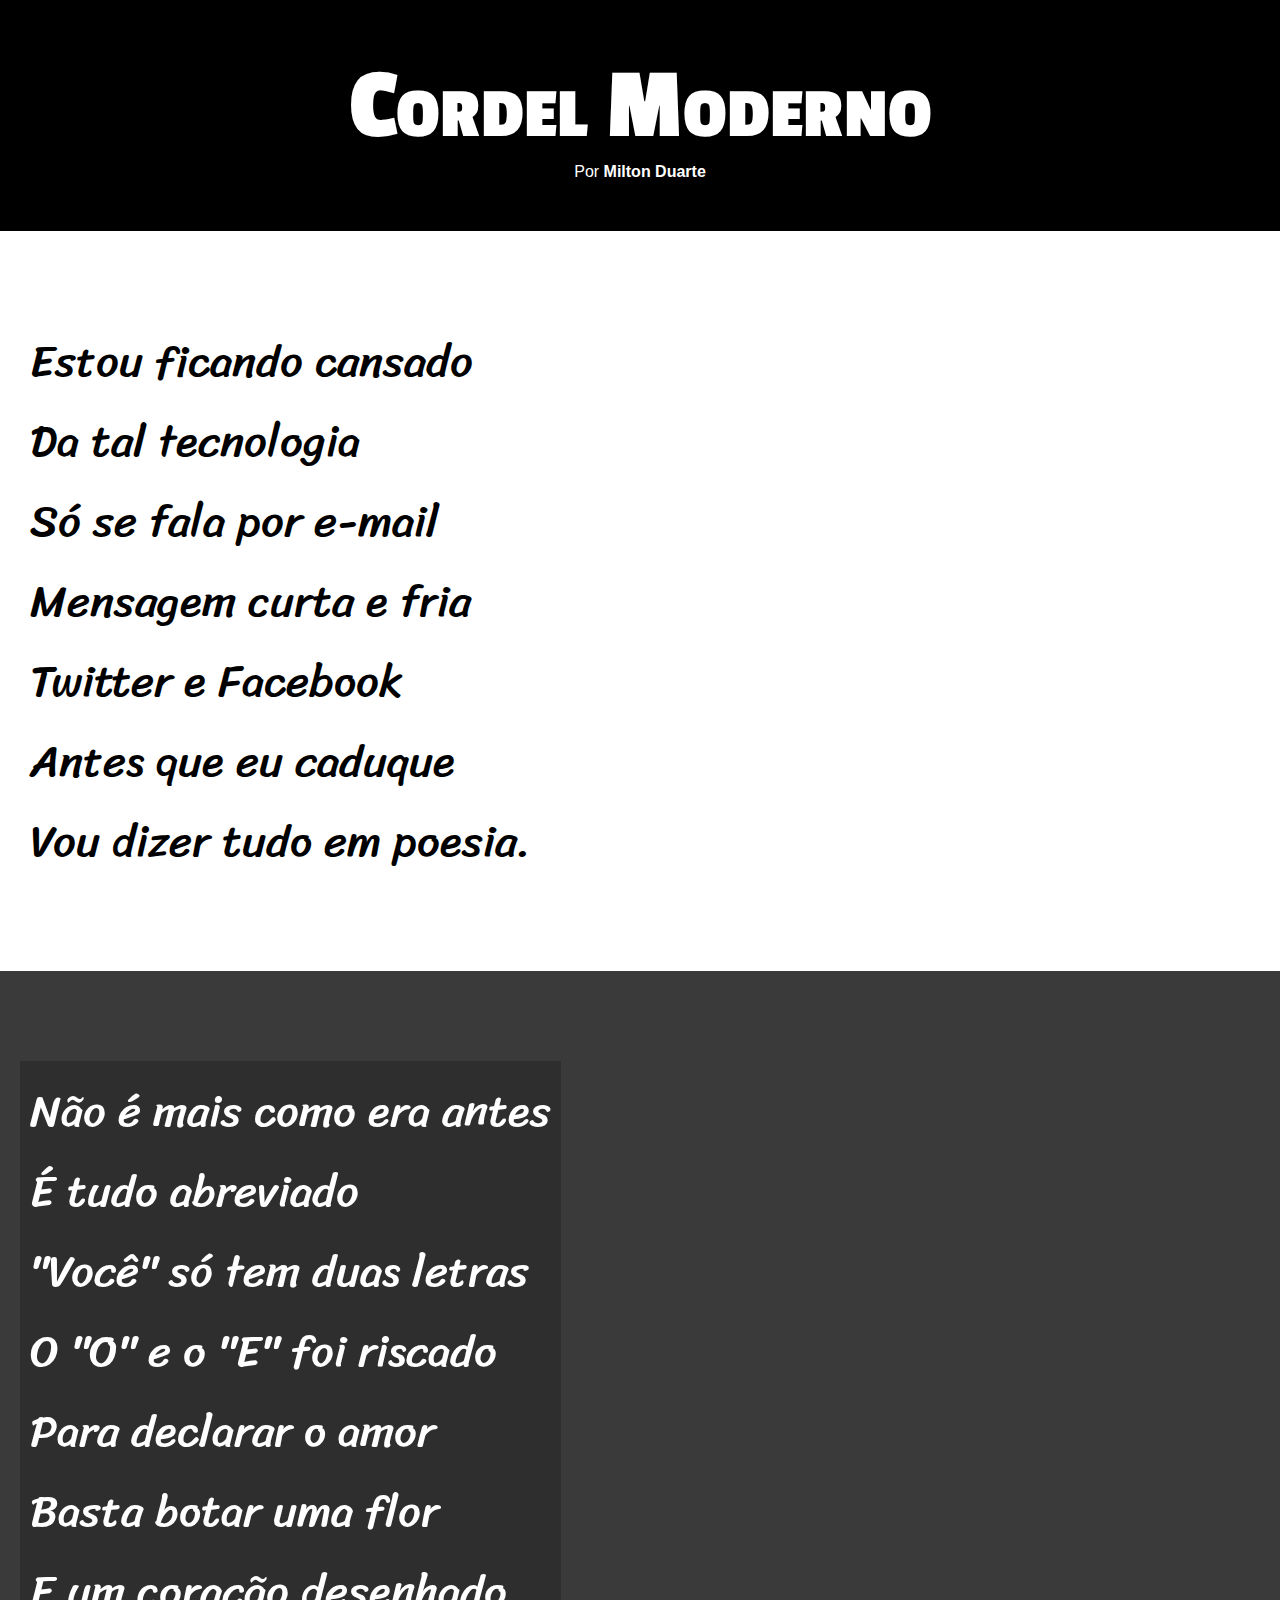
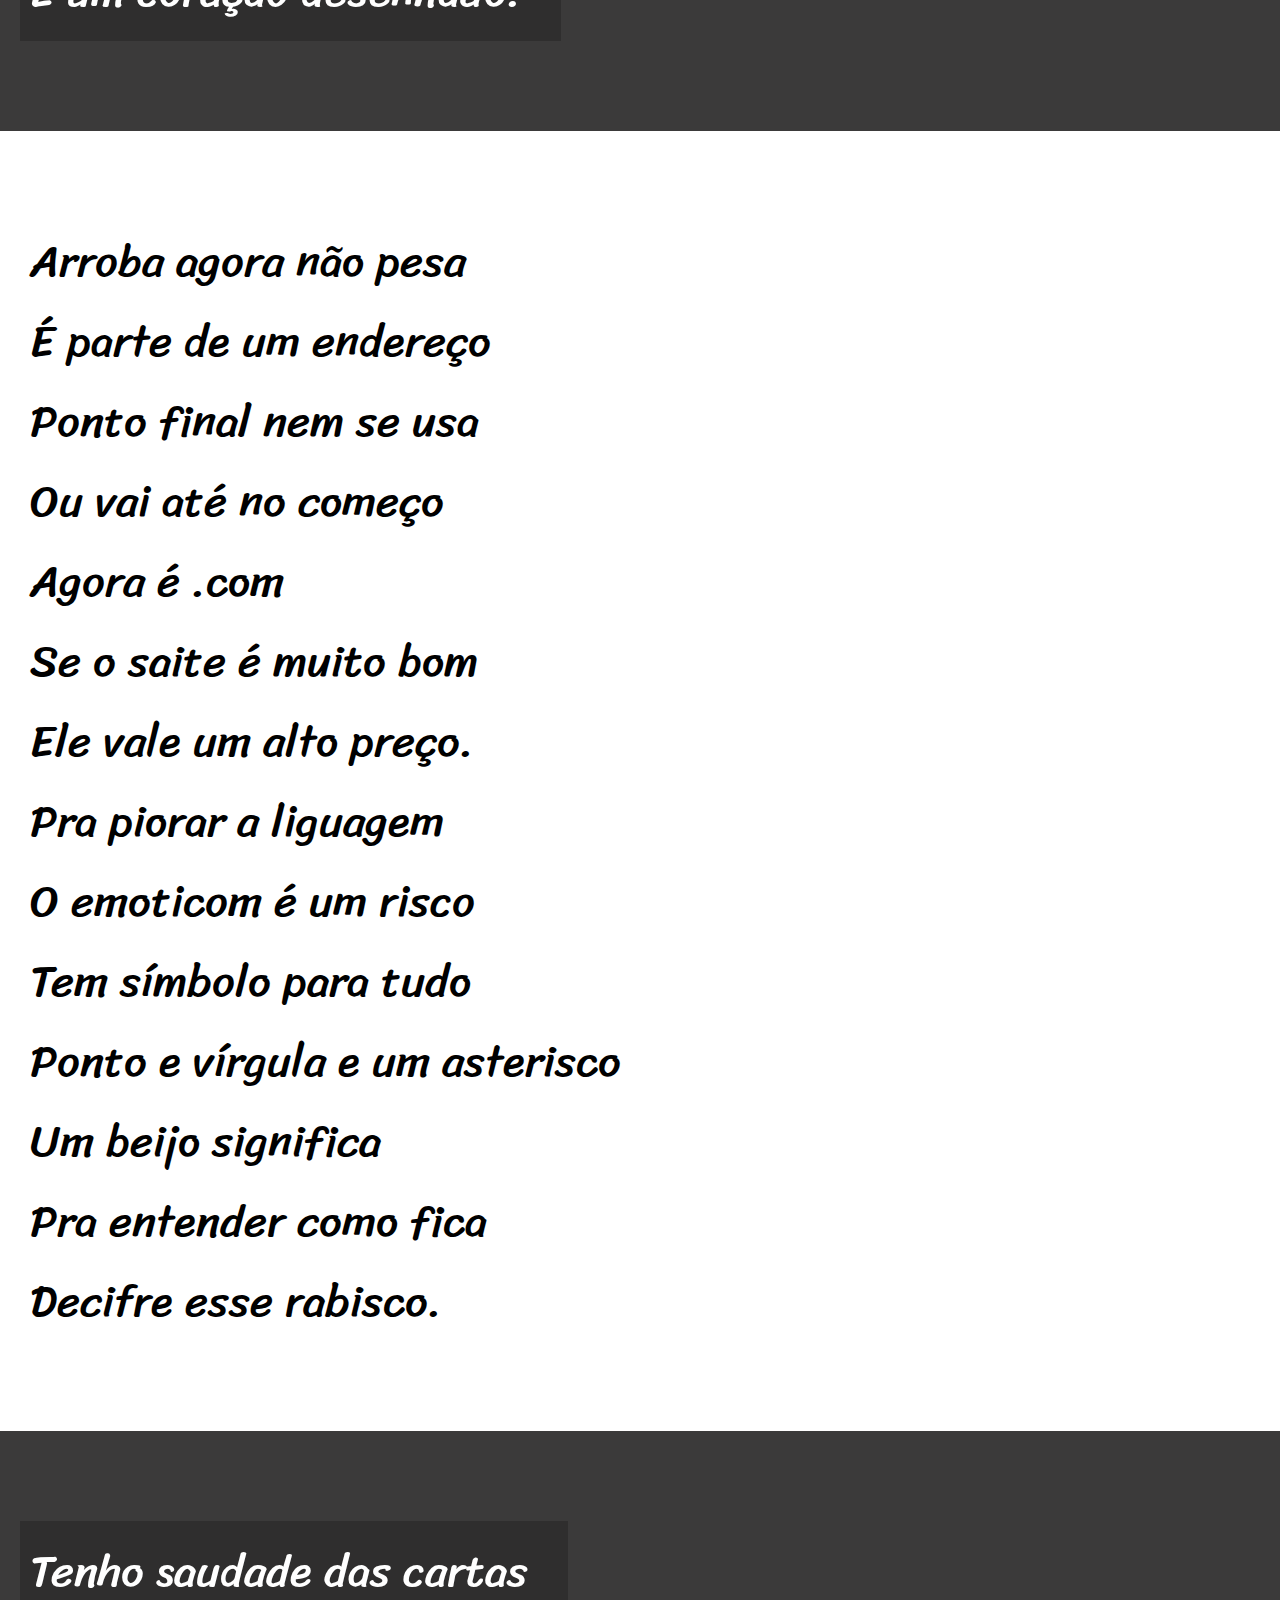
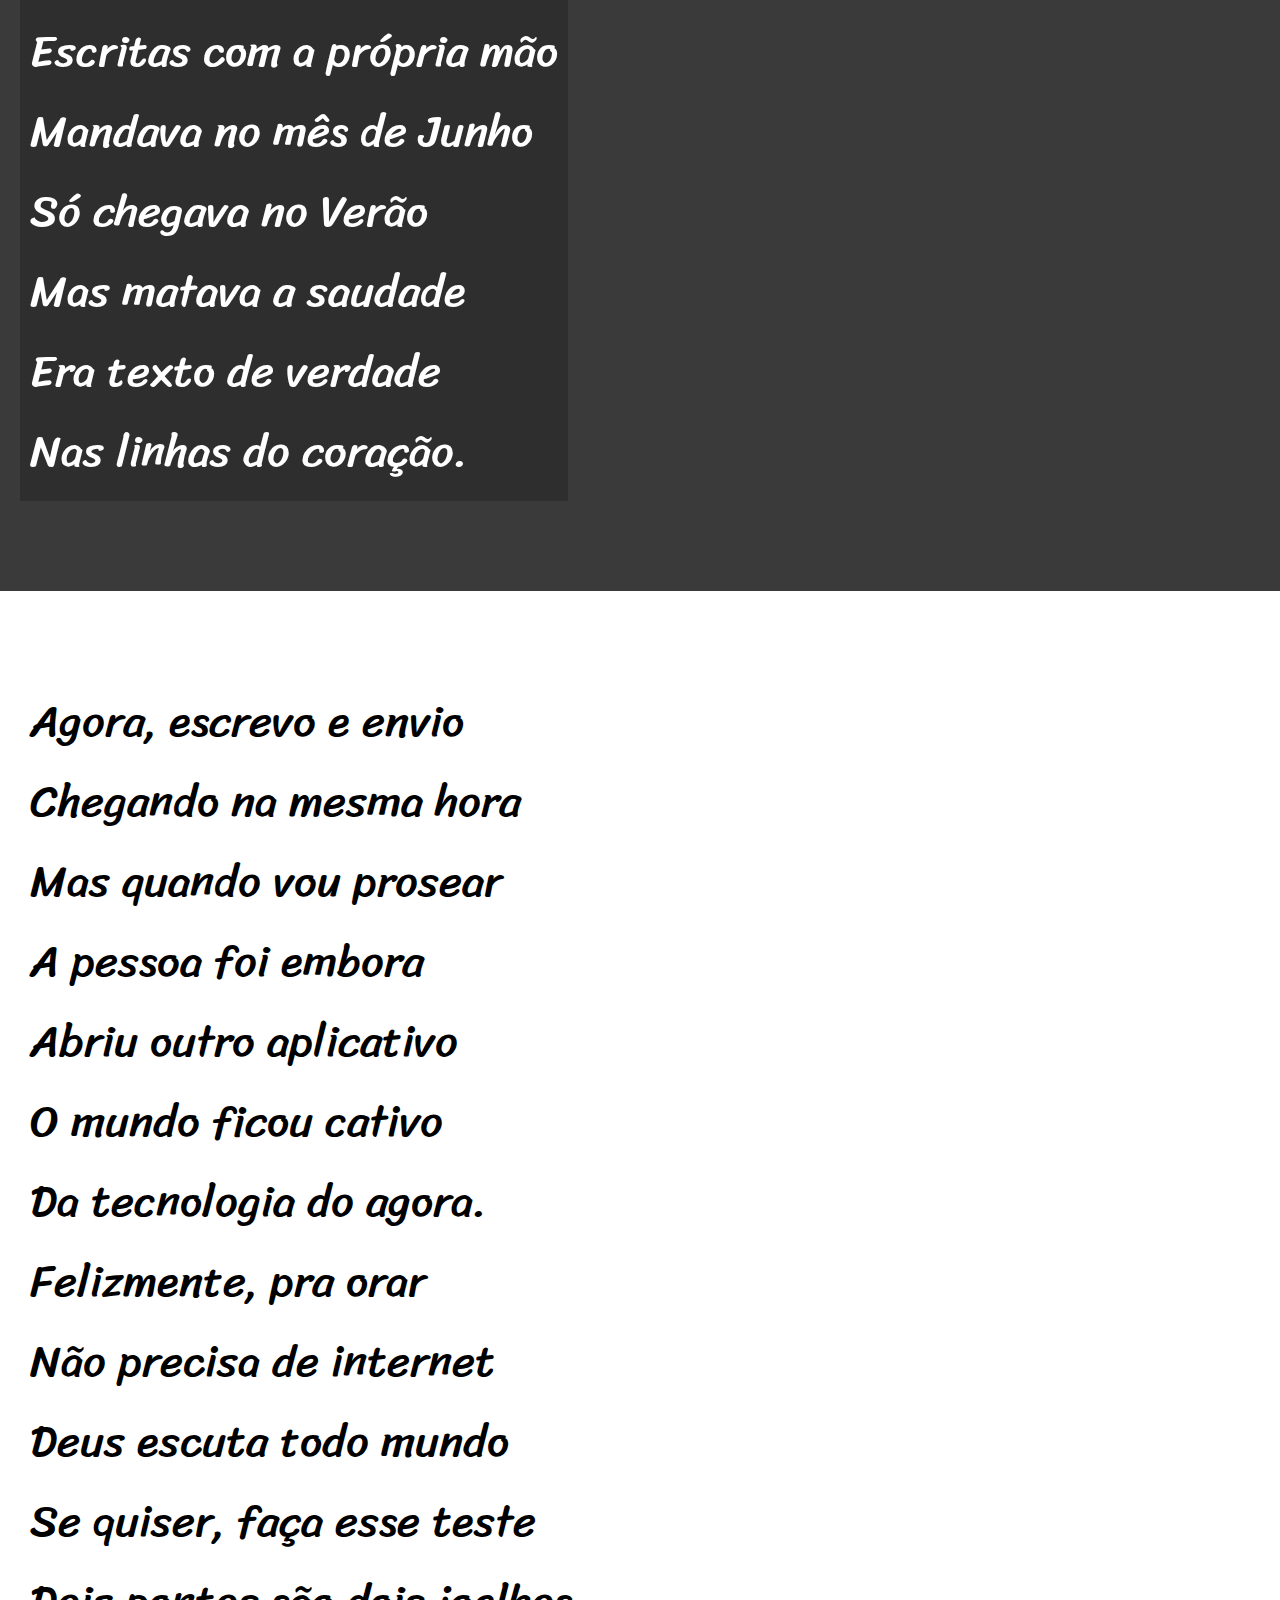
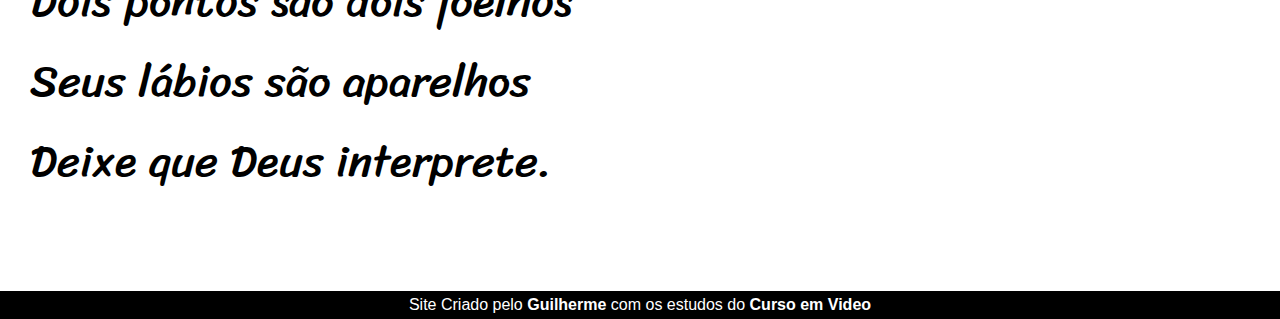
<file: index.html>
<!DOCTYPE html>
<html lang="pt-br">
<head>
    <meta charset="UTF-8">
    <meta name="viewport" content="width=device-width, initial-scale=1.0">
    <title>Cordel Moderno</title>
    <link rel="stylesheet" href="estilo/style.css">
</head>
<body>

    <header>
        <h1>Cordel Moderno</h1>
        <p>Por <a href="https://www.recantodasletras.com.br/poesias/3186743" target="_blank">Milton Duarte</a></p>
    </header>

    <section class="conteudo">
        <p>
            Estou ficando cansado <br>
            Da tal tecnologia <br>
            Só se fala por e-mail <br>
            Mensagem curta e fria <br>
            Twitter e Facebook <br>
            Antes que eu caduque <br>
            Vou dizer tudo em poesia.
        </p>
    </section>

    <section id="img1" class="conteudo-img">
            <p>
                Não é mais como era antes <br>
                É tudo abreviado <br>
                "Você" só tem duas letras <br>
                O "O" e o "E" foi riscado <br>
                Para declarar o amor <br>
                Basta botar uma flor <br>
                E um coração desenhado.
            </p>
    </section>

    <section class="conteudo">
        <p>
            Arroba agora não pesa <br>
            É parte de um endereço <br>
            Ponto final nem se usa <br>
            Ou vai até no começo <br>
            Agora é .com <br>
            Se o saite é muito bom <br>
            Ele vale um alto preço.
        </p>
        <p>
            Pra piorar a liguagem <br>
            O emoticom é um risco <br>
            Tem símbolo para tudo <br>
            Ponto e vírgula e um asterisco <br>
            Um beijo significa <br>
            Pra entender como fica <br>
            Decifre esse rabisco.
        </p>
    </section>

    <section id="img2" class="conteudo-img">
            <p>
                Tenho saudade das cartas <br>
                Escritas com a própria mão <br>
                Mandava no mês de Junho <br>
                Só chegava no Verão <br>
                Mas matava a saudade <br>
                Era texto de verdade <br>
                Nas linhas do coração.
            </p>
    </section>

    <section class="conteudo">
        <p>
            Agora, escrevo e envio <br>
            Chegando na mesma hora <br>
            Mas quando vou prosear <br>
            A pessoa foi embora <br>
            Abriu outro aplicativo <br>
            O mundo ficou cativo <br>
            Da tecnologia do agora.
        </p>
        <p>
            Felizmente, pra orar <br>
            Não precisa de internet <br>
            Deus escuta todo mundo <br>
            Se quiser, faça esse teste <br>
            Dois pontos são dois joelhos <br>
            Seus lábios são aparelhos <br>
            Deixe que Deus interprete.
        </p>
    </section>

    <footer>
        <p>Site Criado pelo <a href="#">Guilherme</a> com os estudos do <a href="#">Curso em Video</a></p>
    </footer>
</body>
</html>
</file>
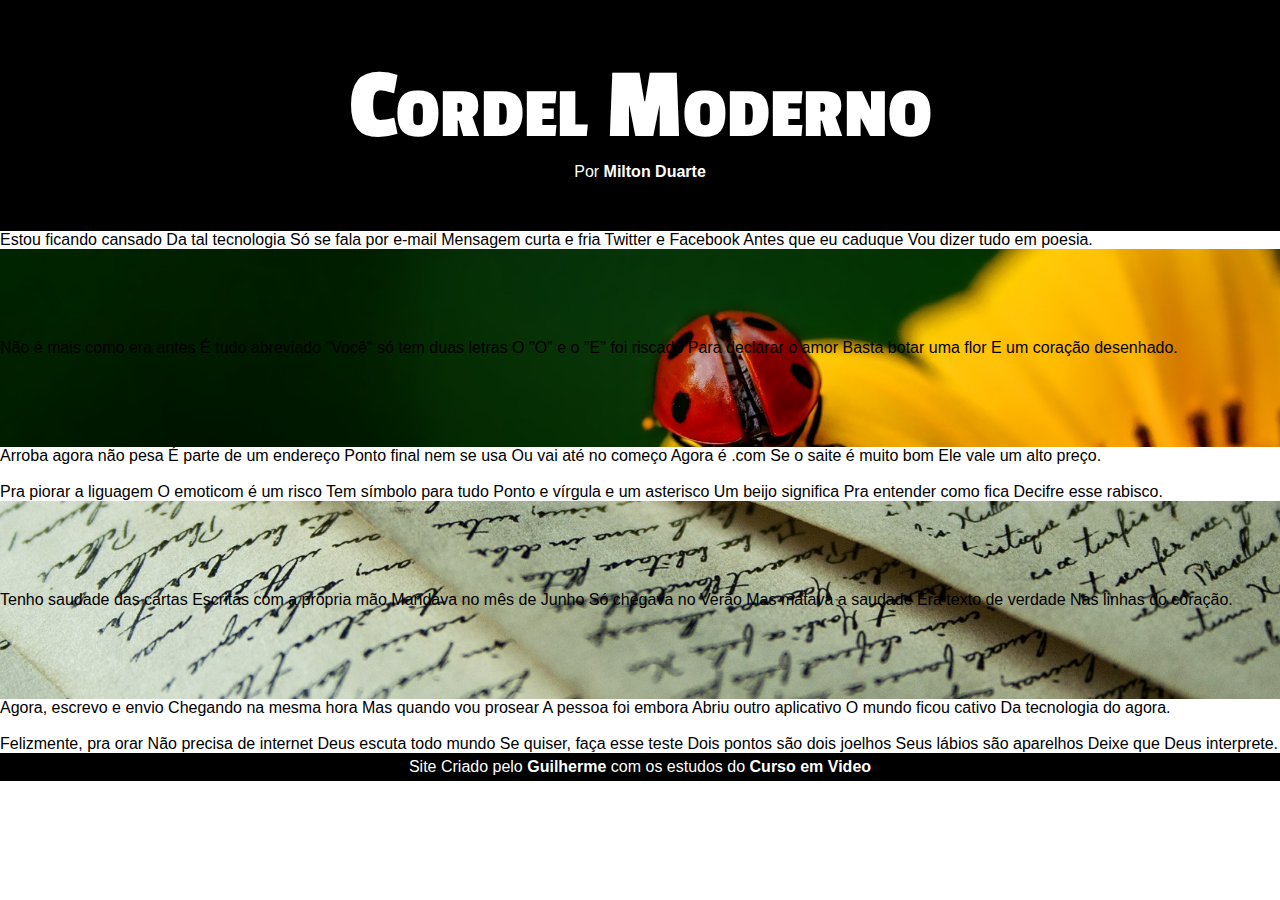
<file: bordel.html>
<!DOCTYPE html>
<html lang="pt-br">
<head>
    <meta charset="UTF-8">
    <meta name="viewport" content="width=device-width, initial-scale=1.0">
    <title>Cordel Moderno</title>
    <link rel="stylesheet" href="estilo/style.css">
</head>
<body>
    <header>
        <h1>Cordel Moderno</h1>
        <p>Por <a href="https://www.recantodasletras.com.br/poesias/3186743" target="_blank">Milton Duarte</a></p>
    </header>
    <article class="conteudo">
        <p>Estou ficando cansado
            Da tal tecnologia
            Só se fala por e-mail
            Mensagem curta e fria
            Twitter e Facebook
            Antes que eu caduque
            Vou dizer tudo em poesia.</p>
    </article>

    <section id="img1">
        <article class="conteudo-img">
            <p>Não é mais como era antes
                É tudo abreviado
                "Você" só tem duas letras
                O "O" e o "E" foi riscado
                Para declarar o amor
                Basta botar uma flor
                E um coração desenhado.</p>
        </article>
    </section>
    
    <article class="conteudo">
        <p>
            Arroba agora não pesa
            É parte de um endereço
            Ponto final nem se usa
            Ou vai até no começo
            Agora é .com
            Se o saite é muito bom
            Ele vale um alto preço.
        </p>
        <br>

        <p>
            Pra piorar a liguagem
            O emoticom é um risco
            Tem símbolo para tudo
            Ponto e vírgula e um asterisco
            Um beijo significa
            Pra entender como fica
            Decifre esse rabisco.
        </p>
    </article>

    <section id="img2">
        <article class="conteudo-img">
            <p>
                Tenho saudade das cartas
                Escritas com a própria mão
                Mandava no mês de Junho
                Só chegava no Verão
                Mas matava a saudade
                Era texto de verdade
                Nas linhas do coração.
            </p>
        </article>
    </section>
    <article class="conteudo">
        <p>
            Agora, escrevo e envio
            Chegando na mesma hora
            Mas quando vou prosear
            A pessoa foi embora
            Abriu outro aplicativo
            O mundo ficou cativo
            Da tecnologia do agora.
        </p>
        <br>
        <p>
            Felizmente, pra orar
            Não precisa de internet
            Deus escuta todo mundo
            Se quiser, faça esse teste
            Dois pontos são dois joelhos
            Seus lábios são aparelhos
            Deixe que Deus interprete.
        </p>
    </article>

    <footer>
        <p>Site Criado pelo <a href="#">Guilherme</a> com os estudos do <a href="#">Curso em Video</a></p>
    </footer>
</body>
</html>
</file>
<file: estilo/style.css>
@charset "UTF-8";

@import url('https://fonts.googleapis.com/css2?family=Sriracha&display=swap');

@import url('https://fonts.googleapis.com/css2?family=Passion+One:wght@400;700;900&family=Sriracha&display=swap');


:root {
    --fontedetalhe: Verdana, Geneva, Tahoma, sans-serif;
    --fontetexto: "Sriracha", sans-serif;
    --fontetitulo: "Passion One", cursive;
}

* {
    margin: 0px;
    padding: 0px;
    font-family: var(--fontedetalhe);
}


header {
    background-color: black;
    color: white;
    text-align: center;
}

header > h1 {
    padding-top: 50px;
    font-size: 8vw;
    font-family: var(--fontetitulo);
    
    font-variant: small-caps;
}

header > p {
    padding-bottom: 50px;
}

header a {
    font-weight: bolder;
    text-decoration: none;
    color: white;
}

header a:hover {
    text-decoration: underline;
}

footer {
    background-color:  black;
    color: white;
    text-align: center;
    font-family: var(--fontedetalhe);
    padding: 5px;
}

section {
    padding-top: 10vh;
    padding-bottom: 10vh;
}

section > p {
    font-family: var(--fontetexto);
    font-size: 3.5vw;
    padding-left: 30px;
}

section.conteudo {
    color: black;
}

section.conteudo-img {
    background-color: rgb(59, 58, 58);
    color: white;
}

section.conteudo-img > p {
    background-color: rgba(0, 0, 0, 0.192);
    backdrop-filter: blur(5px);
    display: inline-block;
    margin-left: 20px;
    padding: 10px;
}

section#img1 {
    background-image: url(../imagens/background001.jpg);
    background-position: right center;
    background-repeat: no-repeat;
    background-size: cover;
    background-attachment: fixed; 
}


section#img2 {
    background-image: url(../imagens/background002.jpg);
    background-position: center center;
    background-repeat: no-repeat;
    background-size: cover;
    background-attachment: fixed;
}

footer {
    font-size: 16px;
}

footer a {
    color: white;
    text-decoration: none;
    font-weight: bold;
}

footer a:hover {
    text-decoration: underline;
}
</file>
